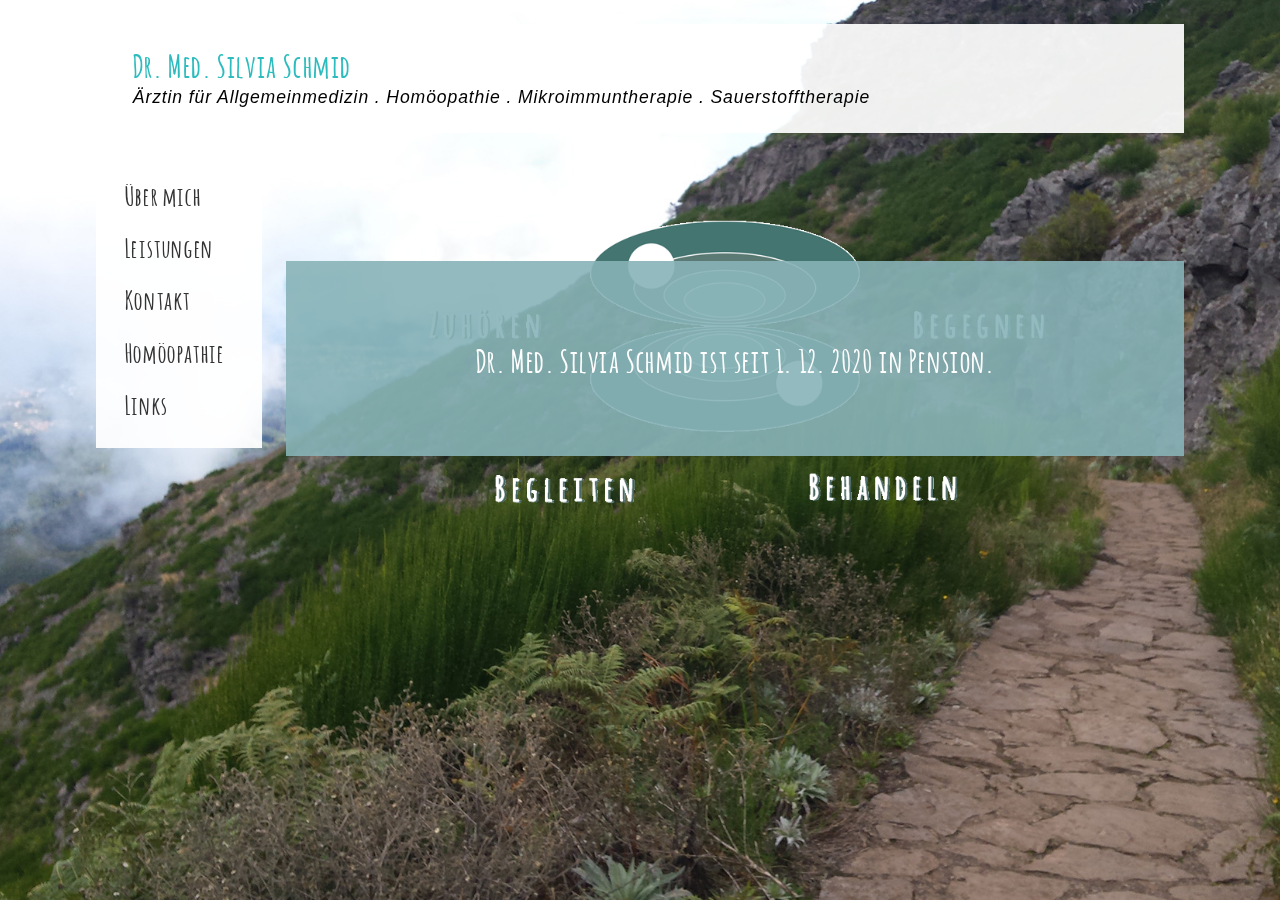
<file: index.html>
<!DOCTYPE html>
<html>
  <head>
    <meta charset="utf-8">
    <meta name="description" content="Dr. med. Silvia Schmid - Ärztin für Allgemeinmedizin, Homöopathie, Mikroimmuntherapie, Sauerstofftherapie. Gänserndorf">
    <meta name="google-site-verification" content="6mys04tcI8EH9YFG6D-mLVZ04TLjqoJsk6vT-0yApcQ" />
    <meta http-equiv="X-UA-Compatible" content="IE=edge">
    <meta name="viewport" content="width=device-width, initial-scale=1">
    <title>Dr. Silvia Schmid</title>
    <link rel='stylesheet' href='css/slick.css' type='text/css'>
    <link rel='stylesheet' href='css/slick-theme.css' type='text/css'>
    <link rel='stylesheet' href='css/style.css' type='text/css'>
    <link rel='stylesheet' href='css/carousel.css' type='text/css'>
    <link rel='stylesheet' href='css/devices.css' type='text/css'>
    <!-- Piwik -->
    <script type="text/javascript">
      var _paq = _paq || [];
      _paq.push(['trackPageView']);
      _paq.push(['enableLinkTracking']);
      (function() {
        var u="//analytics.bawyl.com/";
        _paq.push(['setTrackerUrl', u+'piwik.php']);
        _paq.push(['setSiteId', '2']);
        var d=document, g=d.createElement('script'), s=d.getElementsByTagName('script')[0];
        g.type='text/javascript'; g.async=true; g.defer=true; g.src=u+'piwik.js'; s.parentNode.insertBefore(g,s);
      })();
    </script>
    <noscript><p><img src="//analytics.bawyl.com/piwik.php?idsite=2" style="border:0;" alt="" /></p></noscript>
    <!-- End Piwik Code -->
  </head>
  <body>
    <!-- <div id='load-screen'></div> -->
    <div id='main-container'>
      <div id='header-container' class='logo-intro'>
        <div id='logo'><a href='index.html' class='pjax'><img src='img/logo_small.png' /></a></div>
        <div id='title-container'>
          <h1 id='header-title' class='title'>Dr. Med. Silvia Schmid</h1>
          <h3 id='sub-title'>Ärztin für Allgemeinmedizin . Homöopathie . Mikroimmuntherapie . Sauerstofftherapie</h3>
          <h3 id='sub-title-mobile'>Ärztin für Allgemeinmedizin</h3>
        </div>
        <div id='menu-icon' onclick='toggleMenu()'>
          <img src='img/menu_icon.png' >
        </div>
      </div>
      <div id='side-menu'>
        <ul id='menu-list'>
          <li class='menu-item'><a href='ueber_mich.html' class='menu-link pjax'>Über mich</a></li>
          <li class='menu-item'><a href='leistungen.html' class='menu-link pjax'>Leistungen</a></li>
          <li class='menu-item'><a href='kontakt.html' class='menu-link pjax'>Kontakt</a></li>
          <li class='menu-item'><a href='homoeopathie.html' class='menu-link pjax'>Homöopathie</a></li>
          <li class='menu-item'><a href='links.html' class='menu-link pjax'>Links</a></li>
        </ul>
      </div>
      <div id='content-container'>
        <div id='home-back'><img src='img/background5_mobile.jpg' /></div>
        <div id='content' class='logo-intro' data-bgimage='background5.jpg'></div>
        <div id="disclaimer-container"><div id="disclaimer">
          <p>
            Dr. Med. Silvia Schmid ist seit 1. 12. 2020 in Pension.
          </p>
        </div></div>
        <div id='home-screen'>
          <img src='img/homescreen.gif' />
        </div>
      </div>
    </div>
    <script type='text/javascript' src='js/jquery-2.2.0.min.js'></script>
    <script type='text/javascript' src='js/jquery.waypoints.min.js'></script>
    <script type='text/javascript' src='js/slick.min.js'></script>
    <script type='text/javascript' src='js/script.js'></script>
    <script type='text/javascript' src='js/mobile.js'></script>
    <script type='text/javascript' src='js/ajax-load.js'></script>
  </body>
</html>
</file>
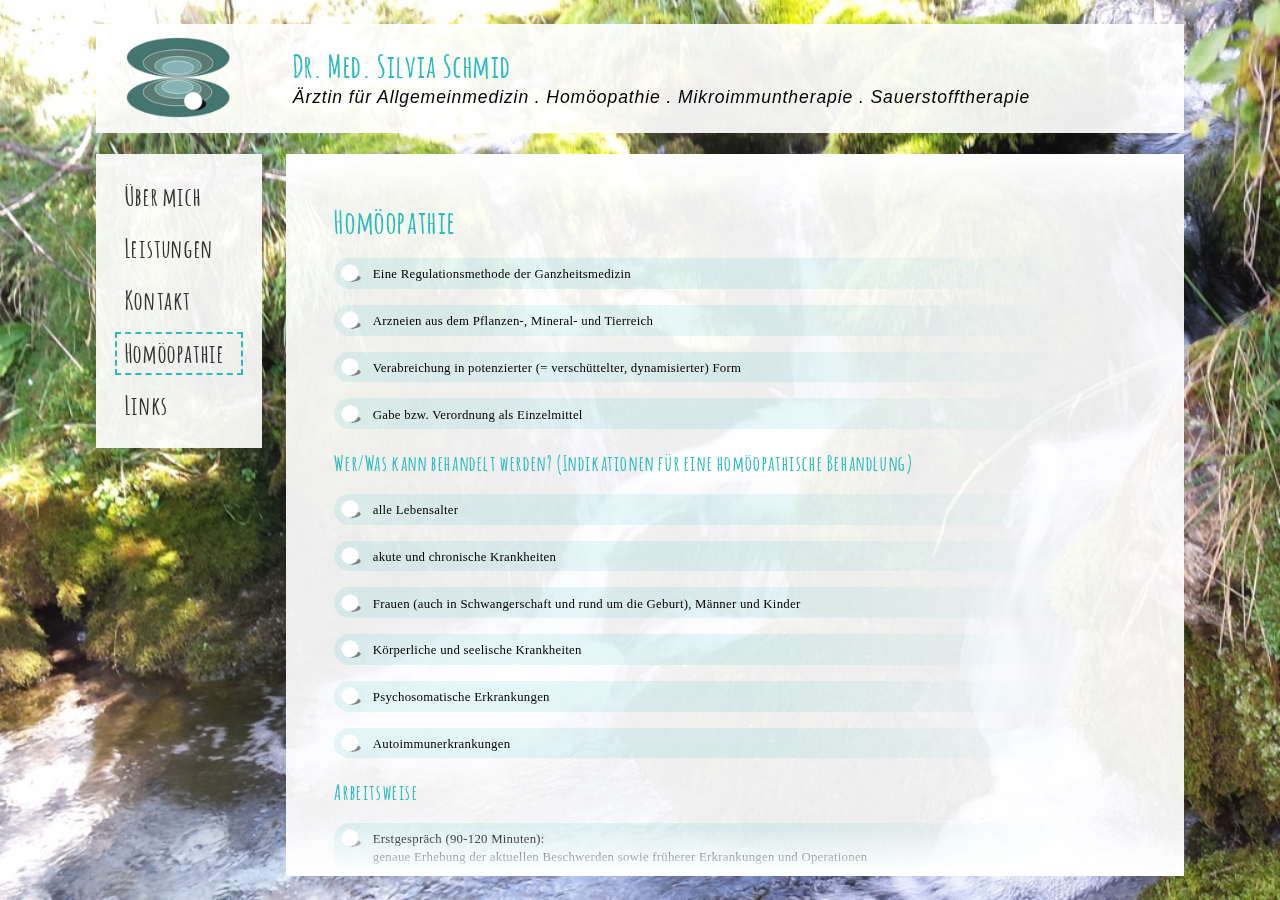
<file: homoeopathie.html>
<!DOCTYPE html>
<html>
  <head>
    <meta charset="utf-8">
    <meta name="description" content="Dr. med. Silvia Schmid - Ärztin für Allgemeinmedizin, Homöopathie, Mikroimmuntherapie, Sauerstofftherapie. Gänserndorf">
    <meta http-equiv="X-UA-Compatible" content="IE=edge">
    <meta name="viewport" content="width=device-width, initial-scale=1">
    <title>Dr. Silvia Schmid | Homöopathie</title>
    <link rel='stylesheet' href='css/slick.css' type='text/css'>
    <link rel='stylesheet' href='css/slick-theme.css' type='text/css'>
    <link rel='stylesheet' href='css/style.css' type='text/css'>
    <link rel='stylesheet' href='css/carousel.css' type='text/css'>
    <link rel='stylesheet' href='css/devices.css' type='text/css'>
    <!-- Piwik -->
    <script type="text/javascript">
      var _paq = _paq || [];
      _paq.push(['trackPageView']);
      _paq.push(['enableLinkTracking']);
      (function() {
        var u="//analytics.bawyl.com/";
        _paq.push(['setTrackerUrl', u+'piwik.php']);
        _paq.push(['setSiteId', '2']);
        var d=document, g=d.createElement('script'), s=d.getElementsByTagName('script')[0];
        g.type='text/javascript'; g.async=true; g.defer=true; g.src=u+'piwik.js'; s.parentNode.insertBefore(g,s);
      })();
    </script>
    <noscript><p><img src="//analytics.bawyl.com/piwik.php?idsite=2" style="border:0;" alt="" /></p></noscript>
    <!-- End Piwik Code -->
  </head>
  <body>
    <!-- <div id='load-screen'></div> -->
    <div id='main-container'>
      <div id='header-container'>
        <div id='logo'><a href='index.html' class='pjax'><img src='img/logo_small.png' /></a></div>
        <div id='title-container'>
          <h1 id='header-title' class='title'>Dr. Med. Silvia Schmid</h1>
          <h3 id='sub-title'>Ärztin für Allgemeinmedizin . Homöopathie . Mikroimmuntherapie . Sauerstofftherapie</h3>
          <h3 id='sub-title-mobile'>Ärztin für Allgemeinmedizin</h3>
        </div>
        <div id='menu-icon' onclick='toggleMenu()'>
          <img src='img/menu_icon.png' >
        </div>
        <!-- <div id='title-banner'>Homöopathie</div> -->
      </div>
      <div id='side-menu'>
        <ul id='menu-list'>
          <li class='menu-item'><a href='ueber_mich.html' class='menu-link pjax'>Über mich</a></li>
          <li class='menu-item'><a href='leistungen.html' class='menu-link pjax'>Leistungen</a></li>
          <li class='menu-item'><a href='kontakt.html' class='menu-link pjax'>Kontakt</a></li>
          <li class='menu-item active'><a href='homoeopathie.html' class='menu-link pjax'>Homöopathie</a></li>
          <li class='menu-item'><a href='links.html' class='menu-link pjax'>Links</a></li>
        </ul>
      </div>
      <div id='content-container'>
        <div id='scroll-frame'>
          <div id='content' data-bgimage='background6.jpg'>
            <div class='content-text'>
              <h1 class='title'>Homöopathie</h1>
              <ul class='ct-list ct-big'>
                <li class='menu-point'><div><span class='ct-text'>Eine Regulationsmethode der Ganzheitsmedizin</span></div></li>
                <li class='menu-point'><div><span class='ct-text'>Arzneien aus dem Pflanzen-, Mineral- und Tierreich</span></div></li>
                <li class='menu-point'><div><span class='ct-text'>Verabreichung in potenzierter (= verschüttelter, dynamisierter) Form</span></div></li>
                <li class='menu-point'><div><span class='ct-text'>Gabe bzw. Verordnung als Einzelmittel</span></div></li>
              </ul>
              <p class='title-small'>Wer/Was kann behandelt werden? (Indikationen für eine homöopathische Behandlung)</p>
              <ul class='ct-list ct-big'>
                <li class='menu-point'><div><span class='ct-text'>alle Lebensalter</span></div></li>
                <li class='menu-point'><div><span class='ct-text'>akute und chronische Krankheiten</span></div></li>
                <li class='menu-point'><div><span class='ct-text'>Frauen (auch in Schwangerschaft und rund um die Geburt), Männer und Kinder</span></div></li>
                <li class='menu-point'><div><span class='ct-text'>Körperliche und seelische Krankheiten</span></div></li>
                <li class='menu-point'><div><span class='ct-text'>Psychosomatische Erkrankungen</span></div></li>
                <li class='menu-point'><div><span class='ct-text'>Autoimmunerkrankungen</span></div></li>
              </ul>
              <p class='title-small'>Arbeitsweise</p>
              <ul class='ct-list ct-big'>
                <li class='menu-point'><div><span class='ct-text'>Erstgespräch (90-120 Minuten):<br>genaue Erhebung der aktuellen Beschwerden sowie früherer Erkrankungen und Operationen</span></div></li>
                <li class='menu-point'><div><span class='ct-text'>Fragen zur psychischen Befindlichkeit (Ängste, Sorgen, Lebensgrundsätze u.ä.)
              	persönliche Biographie, Lebens- und Arbeitsumfeld
              	ergänzende klinische Untersuchung und diagnostische Abklärung der Erkrankung</span></div></li>
                <li class='menu-point'><div><span class='ct-text'>Abstimmung dieses individuellen Gesamtbilds mit einer auszuwählenden Arznei aufgrund der sog.
                  Ähnlichkeitsbeziehung</span></div></li>
                <li class='menu-point'><div><span class='ct-text'>Verabreichung oder Verordnung einer homöopathischen Arznei</span></div></li>
                <li class='menu-point'><div><span class='ct-text'>Besprechung des Therapieplans</span></div></li>
                <li class='menu-point'><div><span class='ct-text'>Kontrolltermine (30-45 Minuten) nach Vereinbarung: Beurteilung der Arzneiwirkung, weiterer Therapieverlauf</span></div></li>
              </ul>
              <p class='title-small'>Inhaltsstoffe</p>

              <div class='carousel'>
                <!-- <div class='carousel-item' id='h-item1'></div> -->
                <div class='carousel-item' id='h-item2'><p>Gingko biloba</p></div>
                <div class='carousel-item' id='h-item3'><p>Silicea (= Acidum silicicum)</p></div>
                <div class='carousel-item' id='h-item4'><p>Calcium carbonicum</p></div>
                <div class='carousel-item' id='h-item5'></div>
                <div class='carousel-item' id='h-item6'><p>Gentiana</p></div>
                <div class='carousel-item' id='h-item7'><p>Impatiens</p></div>
                <div class='carousel-item' id='h-item8'><p>Erica</p></div>
                <div class='carousel-item' id='h-item9'><p>Libelle (Mosaik-Jungfer)</p></div>

              </div>
            </div>

          </div>
        </div>
      </div>
    </div>
    <script type='text/javascript' src='js/jquery-2.2.0.min.js'></script>
    <script type='text/javascript' src='js/jquery.waypoints.min.js'></script>
    <script type='text/javascript' src='js/slick.min.js'></script>
    <script type='text/javascript' src='js/script.js'></script>
    <script type='text/javascript' src='js/mobile.js'></script>
    <script type='text/javascript' src='js/ajax-load.js'></script>
  </body>
</html>
</file>
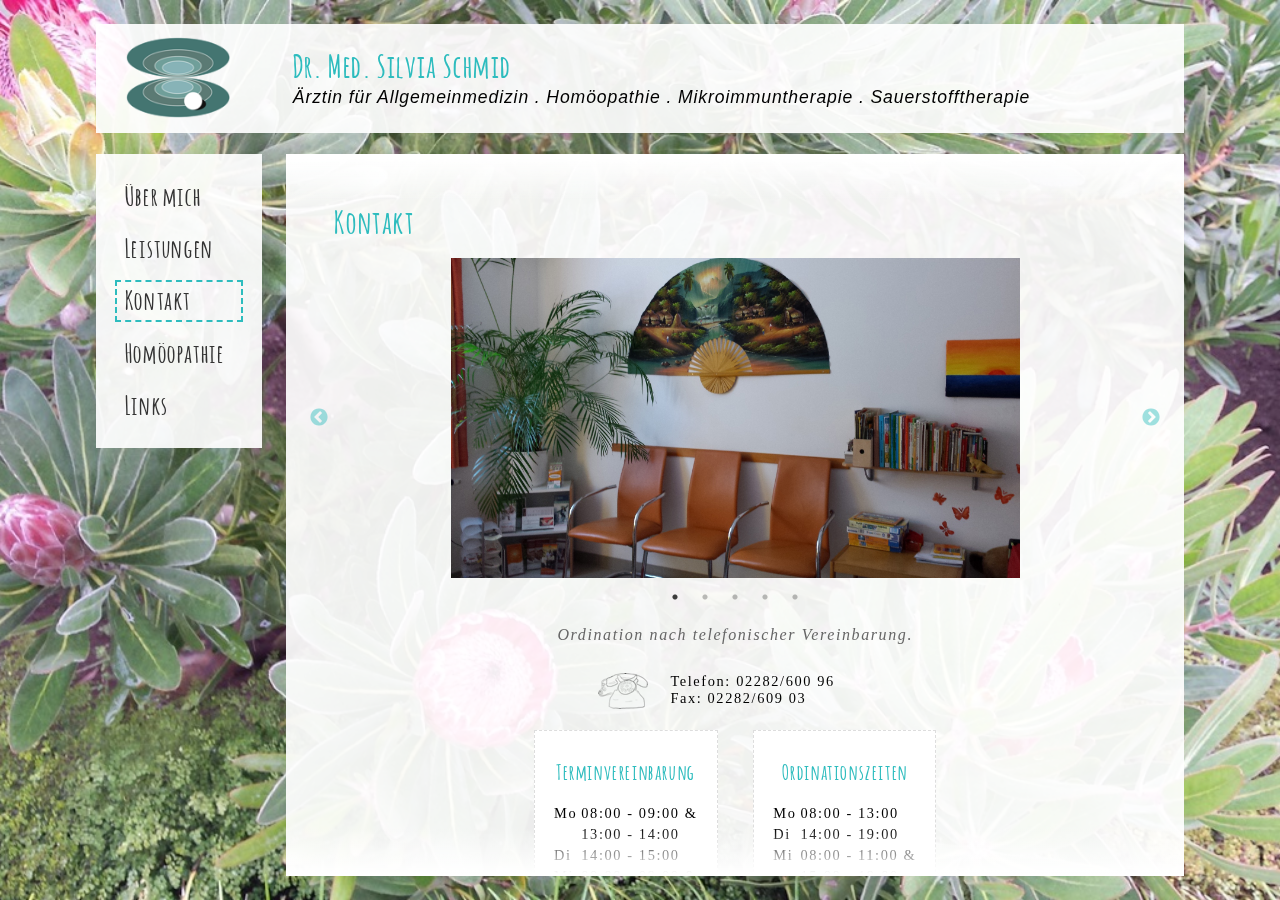
<file: kontakt.html>
<!DOCTYPE html>
<html>
  <head>
    <meta charset="utf-8">
    <meta name="description" content="Dr. med. Silvia Schmid - Ärztin für Allgemeinmedizin, Homöopathie, Mikroimmuntherapie, Sauerstofftherapie. Gänserndorf">
    <meta http-equiv="X-UA-Compatible" content="IE=edge">
    <meta name="viewport" content="width=device-width, initial-scale=1">
    <title>Dr. Silvia Schmid | Kontakt</title>
    <link rel='stylesheet' href='css/slick.css' type='text/css'>
    <link rel='stylesheet' href='css/slick-theme.css' type='text/css'>
    <link rel='stylesheet' href='css/style.css' type='text/css'>
    <link rel='stylesheet' href='css/carousel.css' type='text/css'>
    <link rel='stylesheet' href='css/devices.css' type='text/css'>
    <!-- Piwik -->
    <script type="text/javascript">
      var _paq = _paq || [];
      _paq.push(['trackPageView']);
      _paq.push(['enableLinkTracking']);
      (function() {
        var u="//analytics.bawyl.com/";
        _paq.push(['setTrackerUrl', u+'piwik.php']);
        _paq.push(['setSiteId', '2']);
        var d=document, g=d.createElement('script'), s=d.getElementsByTagName('script')[0];
        g.type='text/javascript'; g.async=true; g.defer=true; g.src=u+'piwik.js'; s.parentNode.insertBefore(g,s);
      })();
    </script>
    <noscript><p><img src="//analytics.bawyl.com/piwik.php?idsite=2" style="border:0;" alt="" /></p></noscript>
    <!-- End Piwik Code -->
  </head>
  <body>
    <!-- <div id='load-screen'></div> -->
    <div id='main-container'>
      <div id='header-container'>
        <div id='logo'><a href='index.html' class='pjax'><img src='img/logo_small.png' /></a></div>
        <div id='title-container'>
          <h1 id='header-title' class='title'>Dr. Med. Silvia Schmid</h1>
          <h3 id='sub-title'>Ärztin für Allgemeinmedizin . Homöopathie . Mikroimmuntherapie . Sauerstofftherapie</h3>
          <h3 id='sub-title-mobile'>Ärztin für Allgemeinmedizin</h3>
        </div>
        <div id='menu-icon' onclick='toggleMenu()'>
          <img src='img/menu_icon.png' >
        </div>
        <!-- <div id='title-banner'>Kontakt</div> -->
      </div>
      <div id='side-menu'>
        <ul id='menu-list'>
          <li class='menu-item'><a href='ueber_mich.html' class='menu-link pjax'>Über mich</a></li>
          <li class='menu-item'><a href='leistungen.html' class='menu-link pjax'>Leistungen</a></li>
          <li class='menu-item active'><a href='kontakt.html' class='menu-link pjax'>Kontakt</a></li>
          <li class='menu-item'><a href='homoeopathie.html' class='menu-link pjax'>Homöopathie</a></li>
          <li class='menu-item'><a href='links.html' class='menu-link pjax'>Links</a></li>
        </ul>
      </div>
      <div id='content-container'>
        <div id='scroll-frame'>
          <div id='content' data-bgimage='background3.jpg'>
            <div class='content-text'>
              <h1 class='title'>Kontakt</h1>
              <div class='carousel'>
                <div class='carousel-item' id='c-item1'></div>
                <div class='carousel-item' id='c-item2'></div>
                <div class='carousel-item' id='c-item3'></div>
                <div class='carousel-item' id='c-item4'></div>
                <div class='carousel-item' id='c-item5'></div>

              </div>
              <div id='contact-container'>
                <p class='ct-italic'>Ordination nach telefonischer Vereinbarung.</p>
                <div id='phone-container' class='ct-highlight'>
                  Telefon: 02282/600 96
                  <br>
                  Fax: 02282/609 03
                </div>
                <div id='appointments'>
                  <div class='appointment-box' id='appointment-left'>
                    <p class='title-small'>Terminvereinbarung</p>
                    <table>
                      <tr>
                        <td>Mo</td>
                        <td>08:00 - 09:00 & </td>
                      </tr>
                      <tr>
                        <td></td>
                        <td>13:00 - 14:00</td>
                      </tr>
                      <tr>
                        <td>Di</td>
                        <td>14:00 - 15:00</td>
                      </tr>
                      <tr>
                        <td>Mi</td>
                        <td>08:00 - 09:00 & </td>
                      </tr>
                      <tr>
                        <td></td>
                        <td>14:00 - 15:00</td>
                      </tr>
                      <tr>
                        <td>Fr</td>
                        <td>13:00 - 14:00</td>
                      </tr>
                    </table>
                  </div>
                  <div class='appointment-box' id='appointment-right'>
                    <p class='title-small'>Ordinationszeiten</p>
                    <table>
                      <tr>
                        <td>Mo</td>
                        <td>08:00 - 13:00</td>
                      </tr>
                      <tr>
                        <td>Di</td>
                        <td>14:00 - 19:00</td>
                      </tr>
                      <tr>
                        <td>Mi</td>
                        <td>08:00 - 11:00 & </td>
                      </tr>
                      <tr>
                        <td></td>
                        <td>15:00 - 19:00</td>
                      </tr>
                      <tr>
                        <td>Fr</td>
                        <td>13:00 - 18:30</td>
                      </tr>
                    </table>
                  </div>
                </div>
                <div id='directions-container'>
                  <h1 class='title'>Anfahrt</h1>
                  <p class='ct-highlight'>Hauptstraße 2/3/1, 2230 Gänserndorf</p>
                  <div id='directions-train' class='directions-box'><p class='ct-highlight'>Fußweg vom Bahnhof Gänserndorf: Ausgang Lagerhausstraße, diese rechts hinauf zum Kreisverkehr am Volksbank-Platz, von dort in die Bahnstraße, diese bis zum Ende = Kirchenplatz, wo die Hauptstraße links abgeht; Hauptstraße 2 ist im Haus neben dem Lokal „Plazebo“, Ordinationsschild am Eingang.
Durchgang links über den Hof nach hinten zur Stiege 3</p></div>
                  <div id='directions-car' class='directions-box'><p class='ct-highlight'>Anfahrt von Wien: von der Südosttangente -> S1: Abfahrt Gänserndorf – vorbei an Aderklaa – geradeaus durch Deutsch-Wagram -> weiter geradeaus durch Straßhof -> Gänserndorf: im 1. Kreisverkehr die 3. Ausfahrt = links abbiegen = Hauptstraße: bis kurz vor dem Kreisverkehr am Kirchenplatz. (Hauptstraße ist einseitig Kurzparkzone: Parkscheibe, max. 90Min.)
Variante Parkplatz in der Scheunengasse(ohne Kurzparkzone): Hauptstraße bis zur 3.Ampel, dort links abbiegen in die Schönkirchnerstraße und in die erste Gasse rechts abbiegen = Scheunengasse: bis zum Ende, kurz bevor in die Johann Straußgasse mündet.</p></div>
                </div>
                <div id='map-container'>
                  <div id='google-map'>
                    <iframe src="https://www.google.com/maps/embed?pb=!1m18!1m12!1m3!1d2651.953188873632!2d16.716724115821215!3d48.342205079240266!2m3!1f0!2f0!3f0!3m2!1i1024!2i768!4f13.1!3m3!1m2!1s0x476ce30abbb50e1f%3A0x705052c7f1bb12cc!2sHauptstra%C3%9Fe+2%2C+2230+G%C3%A4nserndorf!5e0!3m2!1sen!2sat!4v1462551666362" width="400" height="300" frameborder="0" style="border:0" allowfullscreen></iframe>
                  </div>

                </div>
              </div>
            </div>
          </div>
        </div>
      </div>
    </div>
    <script type='text/javascript' src='js/jquery-2.2.0.min.js'></script>
    <script type='text/javascript' src='js/jquery.waypoints.min.js'></script>
    <script type='text/javascript' src='js/slick.min.js'></script>
    <script type='text/javascript' src='js/script.js'></script>
    <script type='text/javascript' src='js/mobile.js'></script>
    <script type='text/javascript' src='js/ajax-load.js'></script>

  </body>
</html>
</file>
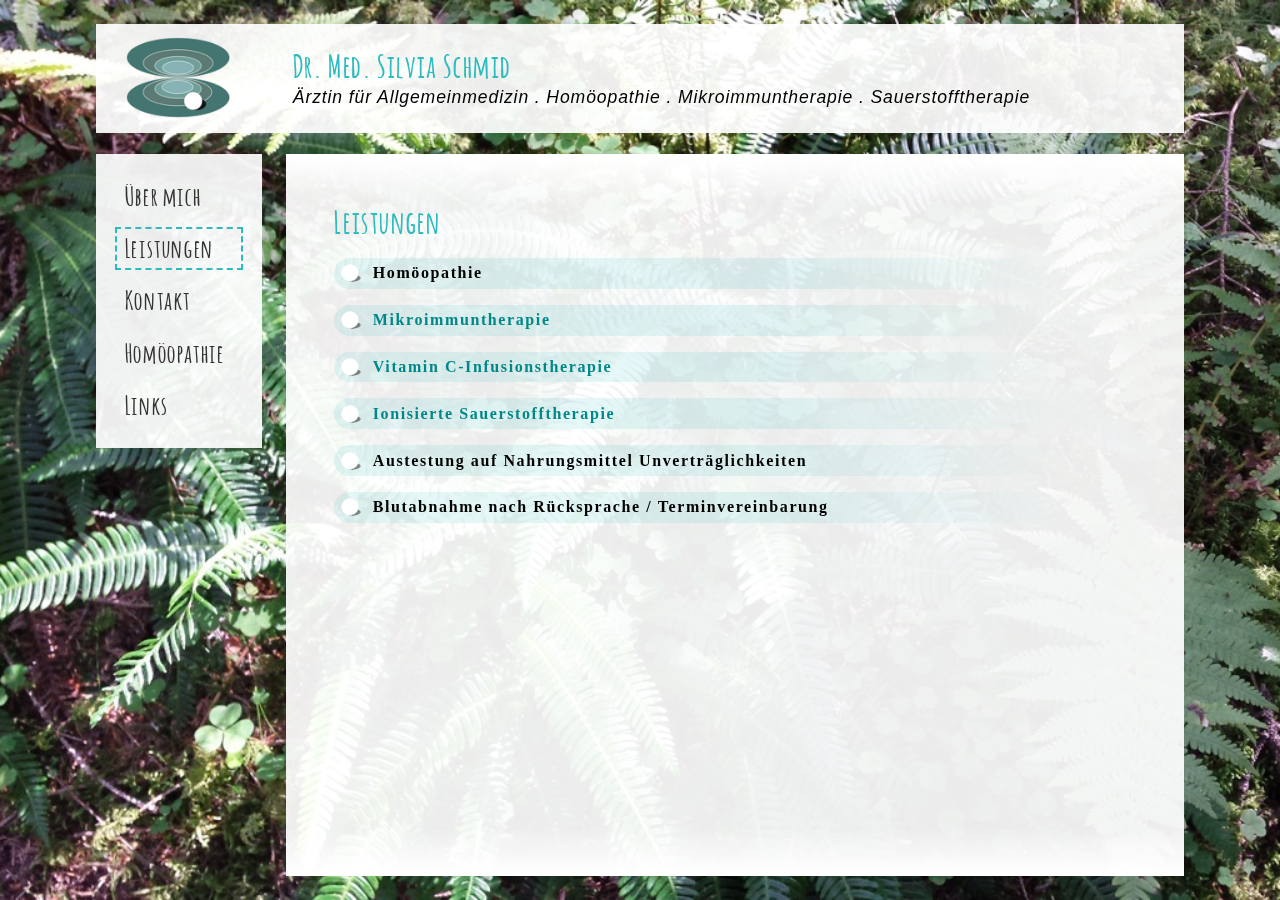
<file: leistungen.html>
<!DOCTYPE html>
<html>
  <head>
    <meta charset="utf-8">
    <meta name="description" content="Dr. med. Silvia Schmid - Ärztin für Allgemeinmedizin, Homöopathie, Mikroimmuntherapie, Sauerstofftherapie. Gänserndorf">
    <meta http-equiv="X-UA-Compatible" content="IE=edge">
    <meta name="viewport" content="width=device-width, initial-scale=1">
    <title>Dr. Silvia Schmid | Leistungen</title>
    <link rel='stylesheet' href='css/slick.css' type='text/css'>
    <link rel='stylesheet' href='css/slick-theme.css' type='text/css'>
    <link rel='stylesheet' href='css/style.css' type='text/css'>
    <link rel='stylesheet' href='css/carousel.css' type='text/css'>
    <link rel='stylesheet' href='css/devices.css' type='text/css'>
    <!-- Piwik -->
    <script type="text/javascript">
      var _paq = _paq || [];
      _paq.push(['trackPageView']);
      _paq.push(['enableLinkTracking']);
      (function() {
        var u="//analytics.bawyl.com/";
        _paq.push(['setTrackerUrl', u+'piwik.php']);
        _paq.push(['setSiteId', '2']);
        var d=document, g=d.createElement('script'), s=d.getElementsByTagName('script')[0];
        g.type='text/javascript'; g.async=true; g.defer=true; g.src=u+'piwik.js'; s.parentNode.insertBefore(g,s);
      })();
    </script>
    <noscript><p><img src="//analytics.bawyl.com/piwik.php?idsite=2" style="border:0;" alt="" /></p></noscript>
    <!-- End Piwik Code -->
  </head>
  <body>
    <!-- <div id='load-screen'></div> -->
    <div id='main-container'>
      <div id='header-container'>
        <div id='logo'><a href='index.html' class='pjax'><img src='img/logo_small.png' /></a></div>
        <div id='title-container'>
          <h1 id='header-title' class='title'>Dr. Med. Silvia Schmid</h1>
          <h3 id='sub-title'>Ärztin für Allgemeinmedizin . Homöopathie . Mikroimmuntherapie . Sauerstofftherapie</h3>
          <h3 id='sub-title-mobile'>Ärztin für Allgemeinmedizin</h3>
        </div>
        <div id='menu-icon' onclick='toggleMenu()'>
          <img src='img/menu_icon.png' >
        </div>
        <!-- <div id='title-banner'>Leistungen</div> -->
      </div>
      <div id='side-menu'>
        <ul id='menu-list'>
          <li class='menu-item'><a href='ueber_mich.html' class='menu-link pjax'>Über mich</a></li>
          <li class='menu-item active'><a href='leistungen.html' class='menu-link pjax'>Leistungen</a></li>
          <li class='menu-item'><a href='kontakt.html' class='menu-link pjax'>Kontakt</a></li>
          <li class='menu-item'><a href='homoeopathie.html' class='menu-link pjax'>Homöopathie</a></li>
          <li class='menu-item'><a href='links.html' class='menu-link pjax'>Links</a></li>
        </ul>
      </div>
      <div id='content-container'>
        <div id='scroll-frame'>
          <div id='content' data-bgimage='background8.jpg'>
            <div class='content-text'>
              <h1 class='title'>Leistungen</h1>
              <ul class='ct-list ct-big'>
                <li class='menu-point'><div><span>Homöopathie</span></div></li>
                <li class='menu-point'><div><span>Mikroimmuntherapie<p class='hidden-text ct-text'>DEFINITION: Regulationstherapie, die durch Verabreichung von immunaktiven Botenstoffen in homöopathischer Mikrodosierung die Funktionen des Immunsystems aufrechterhalten oder wiederherstellen kann.
                  <br>
                  <br>
                  WIRKUNGSWEISE: Durch diese Mikrodosierung wird das komplexe Zusammenspiel unseres Immunsystems nachgeahmt und toxische Nebenwirkungen vermieden.
                  <br>
                  <br>
                  ANWENDUNG bei:

                    <br> - Autoimmunerkrankungen (wie Rheuma, Multiple Sklerose u.a.)
                    <br> - Chronische Entzündungen und Infektionen
                    <br> - Chronisches Müdigkeitssyndrom
                    <br> - Stoffwechselerkrankungen
                    <br> - Allergien
                    <br> - Krebserkrankungen

                  </p></span></div></li>
                <li class='menu-point'><div><span>Vitamin C-Infusionstherapie<p class='hidden-text ct-text'>
                  PHYSIOLOGISCHE WIRKUNG: Vitamin C ist an vielen lebenswichtigen Stoffwechselschritten beteiligt und das effektivste physiologische Antioxidans im BLut.
                  <br>
                  <br>
                  WIRKUNGSWEISE: Jede Infektion verbraucht Vitamin C und ebenso bei chronischen Entzündungen, sodass die Vitamin C-Reserven reduziert werden, was zu oxidativem Stress führt. Dieser wiederum induziert selbst Vitamin C-Mangel, was die Entzündungsprozesse im Körper verstärkt und auch andere Funktionen stört.
                  <br>
                  <br>
                  ANWENDUNG bei:
                  <br> - Entzündungen (wie Arthritis, Allergie u.a.)
                  <br> - Störungen des Immunsystems (wie Abwehrschwäche, chronische oder häufig wiederkehrende Infekte u.a.)
                  <br> - Erkrankungen des Nervensystems (wie neurodegenerative Erkrankungen, Burnout, <br>chronische Müdigkeit, depressive Verstimmung u.a.)
                  <br> - Tumorerkrankungen
                  <br>
                  <br>
                  VERABREICHUNG: je nach klinischem Bild des Patienten und Laborwerten (meist 1-3xwöchentlich)
                  Serie von 5-10 Infusionen ist meist zur Aufrechterhaltung eines therapeutisch wirksamen Blutspiegels sinnvoll
                </p></span></div></li>
                <li class='menu-point'><div><span>Ionisierte Sauerstofftherapie<p class='hidden-text ct-text'>
                  DEFINITION: spezielle, von Dr. Engler entwickelte Therapie, bei der Sauerstoff mit dem Gerät „Oxygen Ion 3000” in positiv und negativ geladene Ionen aufgespalten (=ionisiert) wird.
                  <br><br>
                  WIRKUNGSWEISE: Dieses Gas/Ionengemisch ist biologisch und therapeutisch effektiver als der medizinische Sauerstoff allein. In den Zellen wird dadurch Energiestoffwechsel, Sauerstoffverwertung und Schadstoffentfernung verbessert.
                  <br><br>
                  INDIVIDUALISIERTE VERABREICHUNG: mittels Messung des physikalischen Hautwiderstands kann die aktuelle Reaktionslage des vegetativen Nervensystems ermittelt werden. Darauf abgestimmt wird die passende Polarität der Sauerstoffionen als Gemisch inhalativ über 12 Minuten verabreicht.
                  <br><br>
                  ANWENDUNG bei:
                  <br> - Durchblutungsstörungen, hoher Blutdruck
                  <br> - Rheuma
                  <br> - Diabetes
                  <br> - Asthma, COPD, Allergien
                  <br> - Chronische Müdigkeit
                  <br> - Tumorerkrankungen
                </p></span></div></li>
                <li class='menu-point'><div><span>Austestung auf Nahrungsmittel Unverträglichkeiten</span></div></li>
                <li class='menu-point'><div><span>Blutabnahme nach Rücksprache / Terminvereinbarung</span></div></li>
              </ul>
            </div>
          </div>
        </div>
      </div>
    </div>
    <script type='text/javascript' src='js/jquery-2.2.0.min.js'></script>
    <script type='text/javascript' src='js/jquery.waypoints.min.js'></script>
    <script type='text/javascript' src='js/slick.min.js'></script>
    <script type='text/javascript' src='js/script.js'></script>
    <script type='text/javascript' src='js/mobile.js'></script>
    <script type='text/javascript' src='js/ajax-load.js'></script>
  </body>
</html>
</file>
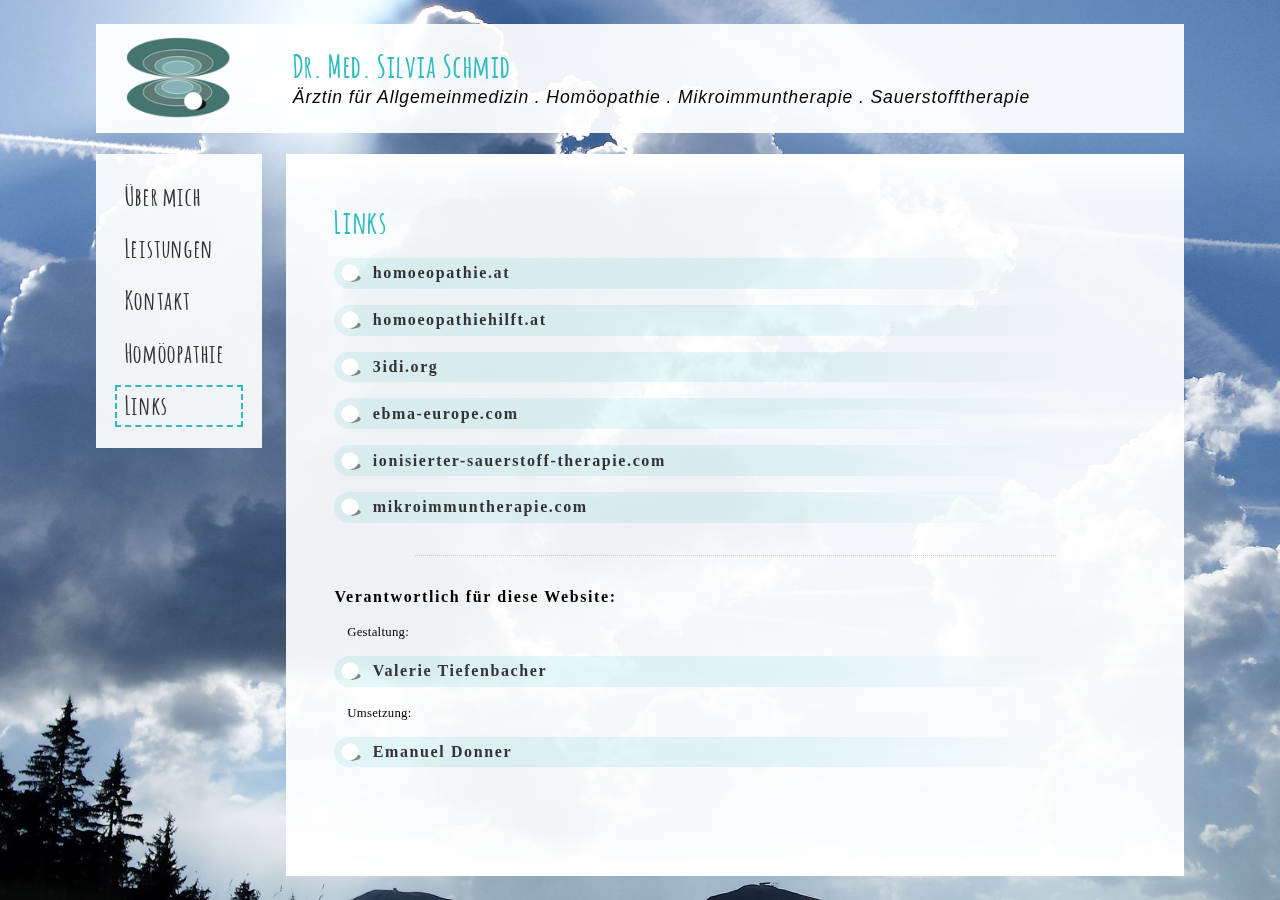
<file: links.html>
<!DOCTYPE html>
<html>
  <head>
    <meta charset="utf-8">
    <meta name="description" content="Dr. med. Silvia Schmid - Ärztin für Allgemeinmedizin, Homöopathie, Mikroimmuntherapie, Sauerstofftherapie. Gänserndorf">
    <meta http-equiv="X-UA-Compatible" content="IE=edge">
    <meta name="viewport" content="width=device-width, initial-scale=1">
    <title>Dr. Silvia Schmid | Links</title>
    <link rel='stylesheet' href='css/slick.css' type='text/css'>
    <link rel='stylesheet' href='css/slick-theme.css' type='text/css'>
    <link rel='stylesheet' href='css/style.css' type='text/css'>
    <link rel='stylesheet' href='css/carousel.css' type='text/css'>
    <link rel='stylesheet' href='css/devices.css' type='text/css'>
    <!-- Piwik -->
    <script type="text/javascript">
      var _paq = _paq || [];
      _paq.push(['trackPageView']);
      _paq.push(['enableLinkTracking']);
      (function() {
        var u="//analytics.bawyl.com/";
        _paq.push(['setTrackerUrl', u+'piwik.php']);
        _paq.push(['setSiteId', '2']);
        var d=document, g=d.createElement('script'), s=d.getElementsByTagName('script')[0];
        g.type='text/javascript'; g.async=true; g.defer=true; g.src=u+'piwik.js'; s.parentNode.insertBefore(g,s);
      })();
    </script>
    <noscript><p><img src="//analytics.bawyl.com/piwik.php?idsite=2" style="border:0;" alt="" /></p></noscript>
    <!-- End Piwik Code -->
  </head>
  <body>
    <!-- <div id='load-screen'></div> -->
    <div id='main-container'>
      <div id='header-container'>
        <div id='logo'><a href='index.html' class='pjax'><img src='img/logo_small.png' /></a></div>
        <div id='title-container'>
          <h1 id='header-title' class='title'>Dr. Med. Silvia Schmid</h1>
          <h3 id='sub-title'>Ärztin für Allgemeinmedizin . Homöopathie . Mikroimmuntherapie . Sauerstofftherapie</h3>
          <h3 id='sub-title-mobile'>Ärztin für Allgemeinmedizin</h3>
        </div>
        <div id='menu-icon' onclick='toggleMenu()'>
          <img src='img/menu_icon.png' >
        </div>
        <!-- <div id='title-banner'>Links</div> -->
      </div>
      <div id='side-menu'>
        <ul id='menu-list'>
          <li class='menu-item'><a href='ueber_mich.html' class='menu-link pjax'>Über mich</a></li>
          <li class='menu-item'><a href='leistungen.html' class='menu-link pjax'>Leistungen</a></li>
          <li class='menu-item'><a href='kontakt.html' class='menu-link pjax'>Kontakt</a></li>
          <li class='menu-item'><a href='homoeopathie.html' class='menu-link pjax'>Homöopathie</a></li>
          <li class='menu-item active'><a href='links.html' class='menu-link pjax'>Links</a></li>
        </ul>
      </div>
      <div id='content-container'>
        <div id='scroll-frame'>
          <div id='content' data-bgimage='background7.jpg'>
            <div class='content-text'>
              <h1 class='title'>Links</h1>
              <ul class='ct-list ct-big'>

                <li class='menu-point'><div><a href='http://www.homoeopathie.at'>homoeopathie.at</a></div></li>

                <li class='menu-point'><div><a href='http://www.homoeopathiehilft.at'>homoeopathiehilft.at</a></div></li>

                <li class='menu-point'><div><a href='http://www.3idi.org'>3idi.org</a></div></li>

                <li class='menu-point'><div><a href='http://www.ebma-europe.com'>ebma-europe.com</a></div></li>
                <li class='menu-point'><div><a href='http://www.ionisierter-sauerstoff-therapie.com'>ionisierter-sauerstoff-therapie.com</a></div></li>
                <li class='menu-point'><div><a href='http://www.mikroimmuntherapie.com'>mikroimmuntherapie.com</a></div></li>
                <hr />
                <p class='ct-bold'>Verantwortlich für diese Website:</p>
                <span class='ct-text'>Gestaltung: </span>
                <li class='menu-point'><div><a href='http://www.valerietiefenbacher.com/'>Valerie Tiefenbacher</a></div></li>
                <span class='ct-text'>Umsetzung: </span>
                <li class='menu-point'><div><a href='mailto:donner@udelta.com'>Emanuel Donner</a></div></li>
              </ul>
            </div>
          </div>
        </div>
      </div>
    </div>
    <script type='text/javascript' src='js/jquery-2.2.0.min.js'></script>
    <script type='text/javascript' src='js/jquery.waypoints.min.js'></script>
    <script type='text/javascript' src='js/slick.min.js'></script>
    <script type='text/javascript' src='js/script.js'></script>
    <script type='text/javascript' src='js/mobile.js'></script>
    <script type='text/javascript' src='js/ajax-load.js'></script>
  </body>
</html>
</file>
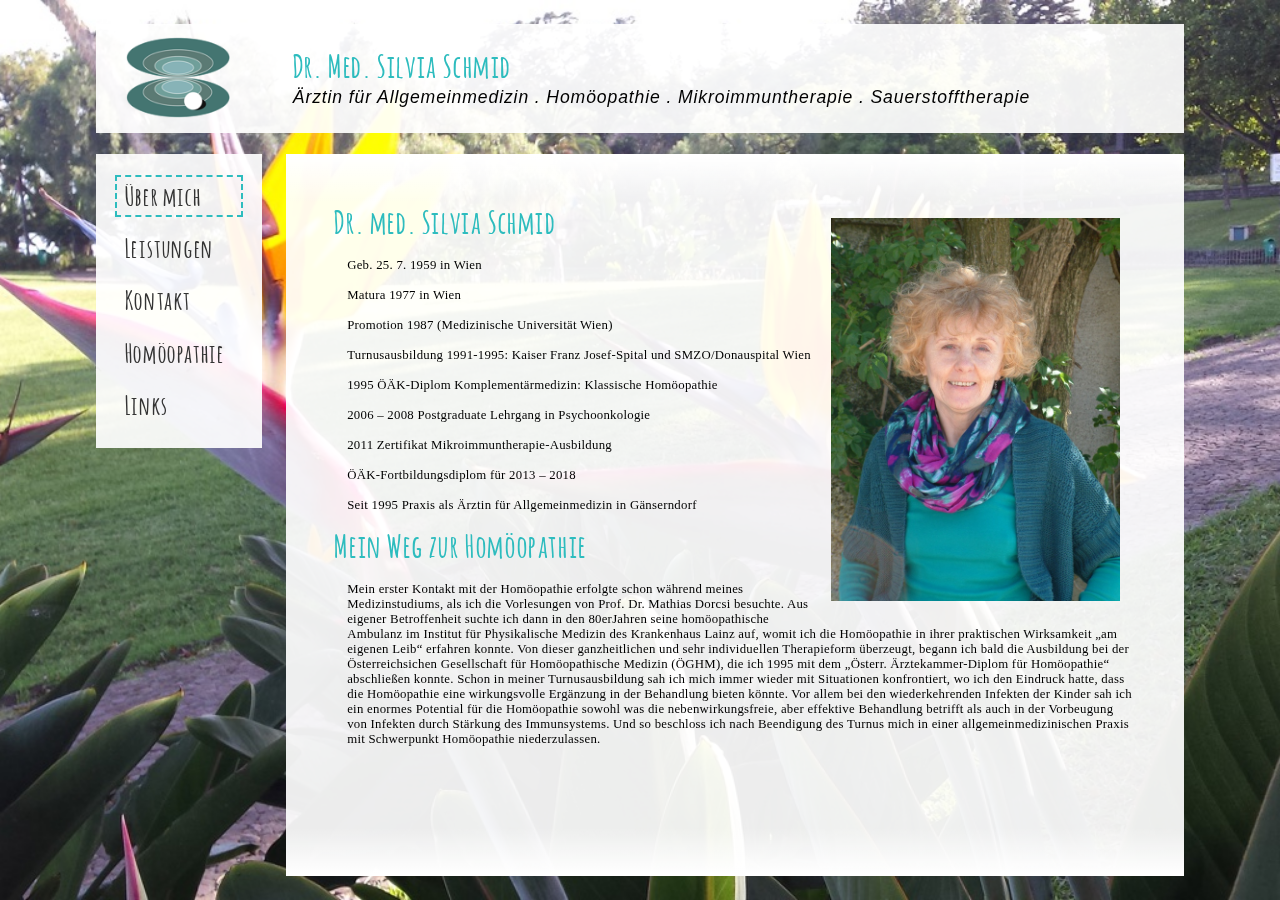
<file: ueber_mich.html>
<!DOCTYPE html>
<html>
  <head>
    <meta charset="utf-8">
    <meta name="description" content="Dr. med. Silvia Schmid - Ärztin für Allgemeinmedizin, Homöopathie, Mikroimmuntherapie, Sauerstofftherapie. Gänserndorf">
    <meta http-equiv="X-UA-Compatible" content="IE=edge">
    <meta name="viewport" content="width=device-width, initial-scale=1">
    <title>Dr. Silvia Schmid | Über mich</title>
    <link rel='stylesheet' href='css/slick.css' type='text/css'>
    <link rel='stylesheet' href='css/slick-theme.css' type='text/css'>
    <link rel='stylesheet' href='css/style.css' type='text/css'>
    <link rel='stylesheet' href='css/carousel.css' type='text/css'>
    <link rel='stylesheet' href='css/devices.css' type='text/css'>
    <!-- Piwik -->
    <script type="text/javascript">
      var _paq = _paq || [];
      _paq.push(['trackPageView']);
      _paq.push(['enableLinkTracking']);
      (function() {
        var u="//analytics.bawyl.com/";
        _paq.push(['setTrackerUrl', u+'piwik.php']);
        _paq.push(['setSiteId', '2']);
        var d=document, g=d.createElement('script'), s=d.getElementsByTagName('script')[0];
        g.type='text/javascript'; g.async=true; g.defer=true; g.src=u+'piwik.js'; s.parentNode.insertBefore(g,s);
      })();
    </script>
    <noscript><p><img src="//analytics.bawyl.com/piwik.php?idsite=2" style="border:0;" alt="" /></p></noscript>
    <!-- End Piwik Code -->
  </head>
  <body>
    <!-- <div id='load-screen'></div> -->
    <div id='main-container'>
      <div id='header-container'>
        <div id='logo'><a href='index.html' class='pjax'><img src='img/logo_small.png' /></a></div>
        <div id='title-container'>
          <h1 id='header-title' class='title'>Dr. Med. Silvia Schmid</h1>
          <h3 id='sub-title'>Ärztin für Allgemeinmedizin . Homöopathie . Mikroimmuntherapie . Sauerstofftherapie</h3>
          <h3 id='sub-title-mobile'>Ärztin für Allgemeinmedizin</h3>
        </div>
        <div id='menu-icon' onclick='toggleMenu()'>
          <img src='img/menu_icon.png' >
        </div>
        <!-- <div id='title-banner'>Über mich</div> -->
      </div>
      <div id='side-menu'>
        <ul id='menu-list'>
          <li class='menu-item active'><a href='ueber_mich.html' class='menu-link pjax'>Über mich</a></li>
          <li class='menu-item'><a href='leistungen.html' class='menu-link pjax'>Leistungen</a></li>
          <li class='menu-item'><a href='kontakt.html' class='menu-link pjax'>Kontakt</a></li>
          <li class='menu-item'><a href='homoeopathie.html' class='menu-link pjax'>Homöopathie</a></li>
          <li class='menu-item'><a href='links.html' class='menu-link pjax'>Links</a></li>
        </ul>
      </div>
      <div id='content-container'>
        <div id='scroll-frame'>
          <div id='content' data-bgimage='background1.jpg'>
            <div class='content-text'>
              <h1 class='title mobile-only'>Über mich</h1>
              <div id='portrait'>
                <img id='portrait' src='img/portrait.jpg' />
              </div>
              <h1 class='title'>Dr. med. Silvia Schmid</h1>
              <p class='ct-text'>
                Geb. 25. 7. 1959 in Wien
                <br>
                <br>
                Matura 1977 in Wien
                <br>
                <br>
                Promotion 1987 (Medizinische Universität Wien)
                <br>
                <br>
                Turnusausbildung 1991-1995: Kaiser Franz Josef-Spital
                und SMZO/Donauspital Wien
                <br>
                <br>
                1995 ÖÄK-Diplom Komplementärmedizin: Klassische Homöopathie
                <br>
                <br>
                2006 – 2008 Postgraduate Lehrgang in Psychoonkologie
                <br>
                <br>
                2011 Zertifikat Mikroimmuntherapie-Ausbildung
                <br>
                <br>
                ÖÄK-Fortbildungsdiplom für 2013 – 2018
                <br>
                <br>
                Seit 1995 Praxis als Ärztin für Allgemeinmedizin in Gänserndorf
              </p>
              <h1 class='title'>Mein Weg zur Homöopathie</h1>
              <p class='ct-text'>
                Mein erster Kontakt mit der Homöopathie erfolgte schon während meines Medizinstudiums, als ich die Vorlesungen von Prof. Dr. Mathias Dorcsi besuchte. Aus eigener Betroffenheit suchte ich dann in den 80erJahren seine homöopathische Ambulanz im Institut für Physikalische Medizin des Krankenhaus Lainz auf, womit ich die Homöopathie in ihrer praktischen Wirksamkeit „am eigenen Leib“ erfahren konnte. Von dieser ganzheitlichen und sehr individuellen Therapieform überzeugt, begann ich bald die Ausbildung bei der Österreichsichen Gesellschaft für Homöopathische Medizin (ÖGHM), die ich 1995 mit dem „Österr. Ärztekammer-Diplom für Homöopathie“ abschließen konnte. Schon in meiner Turnusausbildung sah ich mich immer wieder mit Situationen konfrontiert, wo ich den Eindruck hatte, dass die Homöopathie eine wirkungsvolle Ergänzung in der Behandlung bieten könnte. Vor allem bei den wiederkehrenden Infekten der Kinder sah ich ein enormes Potential für die Homöopathie sowohl was die nebenwirkungsfreie, aber effektive Behandlung betrifft als auch in der Vorbeugung von Infekten durch Stärkung des Immunsystems. Und so beschloss ich nach Beendigung des Turnus mich in einer allgemeinmedizinischen Praxis mit Schwerpunkt Homöopathie niederzulassen.
              </p>
            </div>
          </div>
        </div>
      </div>
    </div>
    <script type='text/javascript' src='js/jquery-2.2.0.min.js'></script>
    <script type='text/javascript' src='js/jquery.waypoints.min.js'></script>
    <script type='text/javascript' src='js/slick.min.js'></script>
    <script type='text/javascript' src='js/script.js'></script>
    <script type='text/javascript' src='js/mobile.js'></script>
    <script type='text/javascript' src='js/ajax-load.js'></script>
  </body>
</html>
</file>
<file: css/style.css>
@font-face {
  font-family: 'Amatic';
  src: url('../fonts/amatic/Amatic-Bold.ttf');
}

::-webkit-scrollbar {
      width: 3px;
}

body {
  /*background-image: url('../img/background1.jpg');*/
  -webkit-background-size: cover;
  -moz-background-size: cover;
  -o-background-size: cover;
  background-size: cover;
  background-repeat: no-repeat;
  background-attachment: fixed;
  background-position: center center;
  margin: 0;
  padding: 0 6em;
  font: 16px "Amatic";
  letter-spacing: .1em;
}
body:after {
  content: '';
  position: absolute;
  left: 0;
  right: 0;
  top: 0;
  bottom: 0;
  background-color: #fff;
  z-index: -10;
  opacity: 1;
}
body.background-loaded:after {
  opacity: 0;
  transition: opacity .5s ease-in-out;
  -moz-transition: opacity .5s ease-in-out;
  -webkit-transition: opacity .5s ease-in-out;
}

#load-screen {
  position: absolute;
  left: 0;
  right: 0;
  top: 0;
  bottom: 0;
  background-color: #fff;
  z-index: 100;
}

.logo-intro #logo{
  /*opacity: 0;*/
  display: none;
}

hr {
  border: none;
  border-bottom: 1px dotted #ccc;
  width: 80%;
  margin: 2em auto;
}

a {
  text-decoration: none;
  color: #333;
}

.title {
  color: rgb(45, 188, 190);
}
.title-small {
  color: rgb(45, 188, 190);
  font-size: 1.3em;
  /*margin-top: 0;*/
}
.ct-text {
  font-family: 'Helvetica Neue';
  font-size: .8em;
  padding-left: 1em;
  font-weight: normal;
}
.ct-italic {
  font-family: 'Helvetica Neue';
  font-style: italic;
  color: #666;
}
.ct-bold {
  font-family: 'Helvetica Neue';
  font-weight: bold;
}
.ct-highlight {
  font-family: 'Helvetica Neue';
  font-size: .9em;
}
.menu-point {
  width: 90%;
  background-color: rgba(45, 188, 190,0.12);
  background: -webkit-linear-gradient(left, rgba(45, 188, 190,0.12) 60%, rgba(45, 188, 190,0)); /* For Safari 5.1 to 6.0 */
  background: -o-linear-gradient(right, rgba(45, 188, 190,0.12) 60%, rgba(45, 188, 190,0)); /* For Opera 11.1 to 12.0 */
  background: -moz-linear-gradient(right, rgba(45, 188, 190,0.12) 60%, rgba(45, 188, 190,0)); /* For Firefox 3.6 to 15 */
  background: linear-gradient(to right, rgba(45, 188, 190,0.12) 60%, rgba(45, 188, 190,0));
  border-top-left-radius: 1em;
  border-bottom-left-radius: 1em;
  padding: .4em;
}
.menu-point div {
  background-image: url('../img/menu_point.png');
  background-repeat: no-repeat;
  margin-right: .4em;
  padding-left: 2em;
}
.menu-point div *  {
  padding: 0;
  /*cursor: pointer;*/
}
.menu-point div a:hover {
  letter-spacing: .2em;
}
.hidden-text {
  display: none;
  font-weight: normal;
  /*margin-bottom: 0;*/
  color: #333;
  width: 90%;
}
.hascontent {
  cursor: pointer;
  color: #088;
}
                              /*  HEADER SECTION */
#header-container, .hd-up {
  background-color: rgba(255,255,255,0.92);
  padding: .4em;
  /*width: 90%;*/
  top: 1.5em;
  left: 6em;
  right: 6em !important;
  height: 6em;
  position: fixed;
  transition: all .1s ease-in-out;
  -moz-transition: all .1s ease-in-out;
  -webkit-transition: all .1s ease-in-out;
}
#logo {
  z-index: 5;
  float: left;
  margin: .4em 2em .4em 1.5em;
}
#logo img {
  width: 6.5em;
  transition: all .1s ease-in-out;
  -moz-transition: all .1s ease-in-out;
  -webkit-transition: all .1s ease-in-out;
}
#title-container {
  margin: 1em 0 1em 11.9em;
  transition: all .5s ease-in-out;
  -moz-transition: all .5s ease-in-out;
  -webkit-transition: all .5s ease-in-out;
}
#title-container * {
  margin: 0;
}
#header-title {
  transition: all .1s ease-in-out .1s;
  -moz-transition: all .1s ease-in-out .1s;
  -webkit-transition: all .1s ease-in-out .1s;
}
#sub-title {
  margin-top: .3em;
  font-size: 1.1em;
  font-family: Helvetica;
  font-weight: normal;
  font-style: italic;
  letter-spacing: .05em;
  transition: all .1s ease-in-out .1s;
  -moz-transition: all .1s ease-in-out .1s;
  -webkit-transition: all .1s ease-in-out .1s;
}

                            /* SIDE MENU SECTION */
#side-menu, .sm-up {
  position: fixed;
  background-color: rgba(255,255,255,0.92);
  top: 9.6em;
  width: 8em;
  margin: 0;
  padding: .7em 1.2em;
  transition: top .1s ease-in-out;
  -moz-transition: top .1s ease-in-out;
  -webkit-transition: top .1s ease-in-out;
  z-index: 10;
}
#menu-list {
  list-style: none;
  padding: 0;
  margin: 0;
  font-size: 1.6em;
}
#menu-list .menu-item {
  margin: .4em 0;
  border: 2px dashed rgba(45, 188, 190, 0);
  padding: .3em;
  padding-top: .1em;
  /*cursor: pointer;*/
}
#menu-list .menu-item:hover {
  border: 2px dashed rgba(45, 188, 190, 0.3);
}

#menu-list .active {
  border: 2px dashed rgba(45, 188, 190, 1);
}
                            /* MAIN CONTENT SECTION */


#content {
  background-color: rgba(255,255,255,0.92);
  /*padding: 3em;*/
}

#content.logo-intro {
  background-color: rgba(255,255,255,0);
}

#home-screen {
  text-align: center;
}
#home-screen img{
  margin: 0 auto;
  width: 90%;

}

                /* DISCLAIMER */
#disclaimer-container {
  width: 100%;
  display: flex;
  align-items: center;
  justify-content: center;
  height: 50%;
  position: absolute;
}
#disclaimer {
  width: 100%;
  max-width: 900px;
  padding: 3rem;
  margin: 3rem auto 0;
  background: rgba(135, 179, 183, .9);
  text-align: center;
}

#disclaimer p {
  font-size: 2rem;
  font-weight: bold;
  color: #fff;
}

.content-text {
  display: inline-block;
  vertical-align: top;


  width: 100%;
}

.content-text h1 {
  margin-top: 0;
}
.ct-text {
  letter-spacing: .02em;
}
.ct-list {
  list-style: none;
  padding: 0;
}
.ct-list li {
  margin: 1em 0;
}
.ct-big {
  font-family: "Helvetica Neue";
  font-size: 1em;
  font-weight: bold;
}

#portrait img{
  float: right;
  width: 36%;
  padding: 1em;
}

        /* CONTACT CONTAINER */
#contact-container {
  text-align: center;
  padding-top: 2em;
}

#phone-container {
  background-image: url('../img/telefon_small.png');
  background-repeat: no-repeat;
  width: 14em;
  height: 3em;
  padding-left: 5em;
  margin: 2em auto 1em auto;
  text-align: left;
}
#appointments {
  width: 30em;
  /*border-top: 1px solid #ddd;*/
  /*height: 3em;*/
  margin: 0 auto;
  /*display: inline-table;*/
}
.appointment-box {
  display: inline-block;
  text-align: center;
  margin: 0 1em;
  padding: .4em 1em;
  border: 1px dashed #ddd;
  background-color: #fff;
  /*width: 35%;*/
}
.appointment-box table {
  font-family: 'Helvetica Neue';
  font-size: .9em;
  text-align: left;
}
#directions-container {
  margin-top: 2em;
  padding-top: 1em;
  border-top: 1px solid #eee;
}
.directions-box {
  width: 80%;
  /*height: 36px;*/
  padding-top: 3em;
  margin: 2em auto;
  text-align: left;

}


#directions-train {
  background-image: url('../img/train_small.png');
  background-repeat: no-repeat;
  background-position: center top;
  /*height: 160px;*/
}
#directions-car {
  background-image: url('../img/car_small.png');
  background-repeat: no-repeat;
  background-position: center top;
  /*height: 320px;*/
}

#map-container {
  width: 80%;
  margin: 1em auto;
}

#google-map {
  border: 1px solid #ccc;
  position: relative;
  padding-bottom: 65%; 
  height: 0;
  overflow: hidden;
}
#map-container iframe {
  position: absolute;
  top: 0;
  left: 0;
  width: 100% !important;
  height: 100% !important;
}
</file>
<file: css/devices.css>
@media screen and (max-width: 1200px) {
  #sub-title {
    font-size: .9em;
  }
}

@media screen and (min-width: 1025px) {
  /* MAIN CONTENT DESKTOP */
  #sub-title-mobile {
    display: none;
  }
  .mobile-only {
    display: none;
  }
  #menu-icon {
    display: none;
  }
  .logo-intro #title-container{
    margin: 1em 0 1em 1.9em;
  }
  #home-back {
    display: none;
  }
  #home-screen {
    /*margin-top: 2em;*/
    width: 80%;
    margin: 3em auto;
  }
  #content-container {
    position: fixed;
    top: 9.6em;
    left: 17.9em;
    right: 6em;
    bottom: 1.5em;
    overflow: hidden;
    /*box-shadow: inset 0 17px 9px -7px rgba(0,0,0,1);*/
  }
  #scroll-frame {
    position: fixed;
    top: 9.6em;
    left: 17.9em;
    right: 6em;
    bottom: 1.5em;
    overflow: hidden;
    /*background: red;*/
    /*box-shadow: inset 0 17px 9px -7px rgba(0,0,0,1);*/
  }
  #scroll-frame:before {
    content: '';
    z-index: 2;
    position: absolute;
    top: 0;
    right: 0;
    left: 0;
    height: 3em;
    background: linear-gradient(to bottom, rgba(255,255,255,1) 5%, rgba(255,255,255,0) 100%);
    opacity: 1;
    display: block;
  }
  #scroll-frame:after {
    content: '';
    z-index: 2;
    position: absolute;
    bottom: 0;
    right: 0;
    left: 0;
    height: 3em;
    background: linear-gradient(to top, rgba(255,255,255,1) 5%, rgba(255,255,255,0) 100%);
    opacity: 1;
    display: block;
  }

  #content {
    /*z-index: -2;*/
    position: absolute;
    top: 0;
    right: 0;
    bottom: 0;
    left: 0;
    height: auto;
    padding: 3em;
    overflow-y: auto;
  }

  #title-banner {
    display: none;
  }
                              /* HEADER TRANSFORM */
  #header-container.hd-down {
    position: fixed;
    /*width: 100%;*/
    top: 0;
    width: 9.2em;
    height: 7.5em;
    /*padding: 1.2em;*/
    /*background-color: rgba(255,255,255,1);*/
    /*box-shadow: 0 .1em 1em #aaa;*/
    transition: all .1s ease-in-out;
    -moz-transition: all .1s ease-in-out;
    -webkit-transition: all .1s ease-in-out;
  }
  .hd-down #logo {
    clear: left;
  }
  .hd-down #logo img{
    /*width: 4em;*/
    transition: all .1s ease-in-out;
    -moz-transition: all .1s ease-in-out;
    -webkit-transition: all .1s ease-in-out;
  }
  .hd-down #title-container {
    margin: 0;
    text-align: center;
    transition: all .1s ease-in-out;
    -moz-transition: all .1s ease-in-out;
    -webkit-transition: all .1s ease-in-out;
  }
  .hd-down #header-title {
    font-size: 100%;

    /*padding: 0 0 0 .8em;*/
    transition: font-size .1s ease-in-out;
    -moz-transition: font-size .1s ease-in-out;
    -webkit-transition: font-size .1s ease-in-out;
  }
  .hd-down #sub-title {
    font-size: 0;
    opacity: 0;
    transition: all .1s ease-in-out;
    -moz-transition: all .1s ease-in-out;
    -webkit-transition: all .1s ease-in-out;
  }
}

@media screen and (max-width: 1024px) {
  body {
    margin: 0;
    padding: 0;
    background: #fff;
  }
  #home-back {
    z-index: -5;
    position: fixed;
    top: -50%;
    left: -50%;
    width: 200%;
    height: 200%;
  }
  #home-back img {
    position: absolute;
    top: 0;
    left: 0;
    right: 0;
    bottom: 0;
    margin: auto;
    min-width: 50%;
    min-height: 50%;

  }
  #home-screen {
    /*margin-top: 2em;*/
    width: 80%;
    margin: 3em auto;
  }
  #header-container, .hd-up {
    background-color: rgba(235,255,255,0.96);
    padding: .1em;
    /*width: 90%;*/
    top: 0;
    left: 0;
    right: 0 !important;
    height: 3em;
    position: fixed;
    /*transition: all .1s ease-in-out;
    -moz-transition: all .1s ease-in-out;
    -webkit-transition: all .1s ease-in-out;*/
  }
  #logo {
    /*float: left;*/
    position: fixed;
    top: .2em;
    left: 1em;
    margin: 0;
    height: 2.6em;
    /*margin: .4em 2em .4em 1.5em;*/
  }
  #logo img {
    height: 100%;
    width: auto;
    transition: all .1s ease-in-out;
    -moz-transition: all .1s ease-in-out;
    -webkit-transition: all .1s ease-in-out;
  }
  #title-container {
    position: relative;
    top: 50%;
    transform: translateY(-50%);
    -moz-transform: translateY(-50%);
    -webkit-transform: translateY(-50%);
    /*width: 50%;*/
    margin: 0 0 1em 0;
    transition: all .1s ease-in-out;
    -moz-transition: all .1s ease-in-out;
    -webkit-transition: all .1s ease-in-out;
  }
  #header-title {
    margin: 0;
    vertical-align: middle;
    font-size: 1.5em;
    text-align: center;

    /*transition: all .1s ease-in-out .1s;
    -moz-transition: all .1s ease-in-out .1s;
    -webkit-transition: all .1s ease-in-out .1s;*/
  }
  #sub-title {
    display: none;
    margin-top: .3em;
    font-size: .8em;
    font-family: Helvetica;
    font-weight: normal;
    font-style: italic;
    letter-spacing: .05em;
    /*transition: all .1s ease-in-out .1s;
    -moz-transition: all .1s ease-in-out .1s;
    -webkit-transition: all .1s ease-in-out .1s;*/
  }

  #sub-title-mobile {
    display: block;
    font-family: 'Helvetica Neue';
    text-align: center;
    font-size: .7em;
    font-weight: normal;
    font-style: italic;
  }

  #menu-icon {
    position: fixed;
    top: .8em;
    right: 1em;
  }
  .menu-point {
    width: 100%;
  }
                                            /* SIDE MENU MOBILE */
  #side-menu {
    display: none;
    background-color: rgba(235,255,255,0.96);
    box-shadow: 0 0 1.5em #cee;
  }
                                            /* MAIN CONTENT MOBILE */
  #content-container {
    margin-top: 4em;
    /*margin-left: 11.9em;*/
  }
  #content {
    background-color: rgba(255,255,255,0.92);
    padding: 1em;
  }
  #title-banner {
    display: block;
    position: fixed;
    top: 4.2em;
    right: 0;
    font-family: Helvetica, Arial;
    letter-spacing: normal;
    font-size: .8em;
    background-color: rgba(230,230,230,0.6);
    color: #999;
    padding: .3em .5em;
    border-top-left-radius: .4em;
    border-bottom-left-radius: .4em;
  }
  #disclaimer-container {
    height: auto;
  }
  #disclaimer {
    margin: 0 auto 0;
  }
  .content-text .title {
    text-align: center;
    margin-top: .2em;
  }
  .ct-text {
    font-size: 1em;
    padding: 0;
    text-align: left;
  }
  #portrait {
    margin: 0 auto;

    width: 60%;
  }
  #portrait img {
    float: none;
    width: 100%;
    padding: 0em;
  }
                      /* MOBILE SIDE MENU */
  #side-menu {
    position: fixed;
    top: 4em;
    right: 0;

  }
}
@media screen and (max-width: 620px) {
  #home-screen {
    /*margin-top: 2em;*/
    width: 95%;
    margin: 0 auto;
  }

  #menu-icon{
    top: .9em;
  }
  #menu-icon img{
    width: 80%;
  }

  #appointments {
    width: 100%;
  }
  #appointment-left {
    margin-bottom: 1em;
  }
  #map-container {
    width: 100%;
  }
}

@media screen and (max-width: 380px) {
  #header-container {
    height: 2.6em;
  }
  #logo {
    top: .3em;
    height: 2.2em;
  }
  #header-title {
    font-size: 1.2em;
  }
  #menu-icon{
    top: .7em;
  }
  #menu-icon img{
    width: 80%;
  }
}

                              /* RETINA SCREENS */
/*@media screen and (-webkit-min-device-pixel-ratio : 2) {
  #phone-container {
    background-image: url('../img/telefon_small@2x.png');
  }
  #directions-train {
    background-image: url('../img/train_small@2x.png');
  }
  #directions-car {
    background-image: url('../img/car_small@2x.png');
  }
}*/
</file>
<file: css/carousel.css>
.carousel {
  /*width: 80%;*/
  margin: 0 auto;
  text-align: center;

}
.slick-prev:before, .slick-next:before {
    color:rgba(45, 188, 190, 0.6) !important;
}
.carousel-item {
  background-size: contain;
  background-repeat: no-repeat;
  background-position: center;
  /*width: 100%;*/
  height: 20em;
  /*height: 0;
  padding-top: 66.64%;*/
  display: table;
  -webkit-touch-callout: none; /* iOS Safari */
  -webkit-user-select: none;   /* Chrome/Safari/Opera */
  -khtml-user-select: none;    /* Konqueror */
  -moz-user-select: none;      /* Firefox */
  -ms-user-select: none;       /* IE/Edge */
  user-select: none;
}
.carousel-text {
  bottom: 0;
  min-height: 80px;
  left: 0;
  position: absolute;
  width: 100%;
  /*z-index: 2;*/
  background-color: #fff;
}
.carousel-item p {
  font-family: Helvetica, Arial;
  color: #eee;
  text-shadow: 0 0 1px #000;
  font-size: 1.6em;*/
}
#c-item1 {
  background-image: url('../img/carousel/praxis1.jpg');
}
#c-item2 {
  background-image: url('../img/carousel/praxis2.jpg');
}
#c-item3 {
  background-image: url('../img/carousel/praxis3.jpg');
}
#c-item4 {
  background-image: url('../img/carousel/praxis4.jpg');
}
#c-item5 {
  background-image: url('../img/carousel/praxis5.jpg');
}

#h-item1 {
  background-image: url('../img/carousel/20140803_104923.jpg');
}
#h-item2 {
  background-image: url('../img/carousel/20151022_144259.jpg');
}
#h-item3 {
  background-image: url('../img/carousel/20160217_133825.jpg');
}
#h-item4 {
  background-image: url('../img/carousel/20160217_135429.jpg');
}
#h-item5 {
  background-image: url('../img/carousel/20160316_133052.jpg');
}
#h-item6 {
  background-image: url('../img/carousel/blume.jpg');
}
#h-item7 {
  background-image: url('../img/carousel/blume2.jpg');
}
#h-item8 {
  background-image: url('../img/carousel/blume3.jpg');
}
#h-item9 {
  background-image: url('../img/carousel/libelle.jpg');
}
/*
.paginator{
  position: relative;
  float: right;
  margin-bottom: 20px;
}
.paginator li{
  margin-top: 20px;
  position: relative;
  float: left;

  margin-right: 20px;
}
.prev{
  display: block;
  height: 20px;
  width: 20px;
  background: url('../img/arrows.png') no-repeat;
}

.next{
  display: block;
  height: 20px;
  width: 20px;
  background: url('../img/arrows.png') no-repeat;
}*/
</file>
